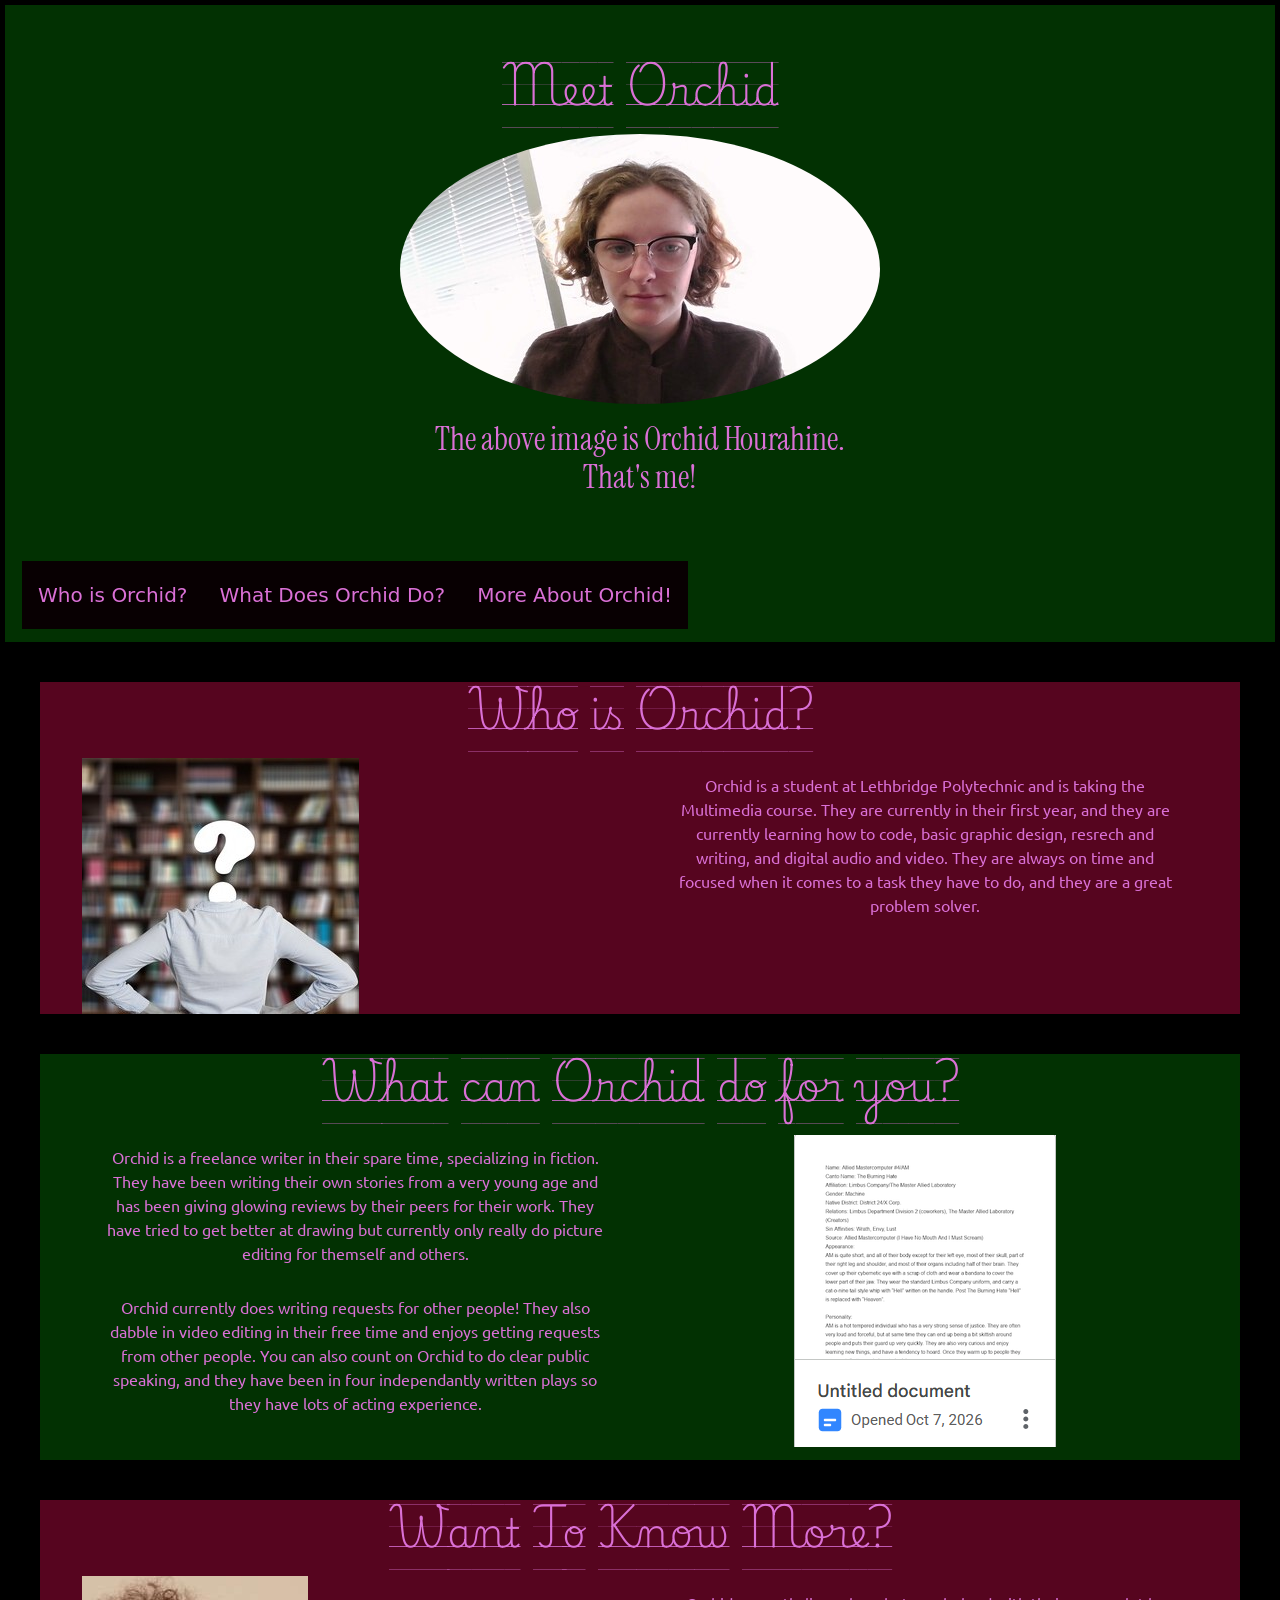
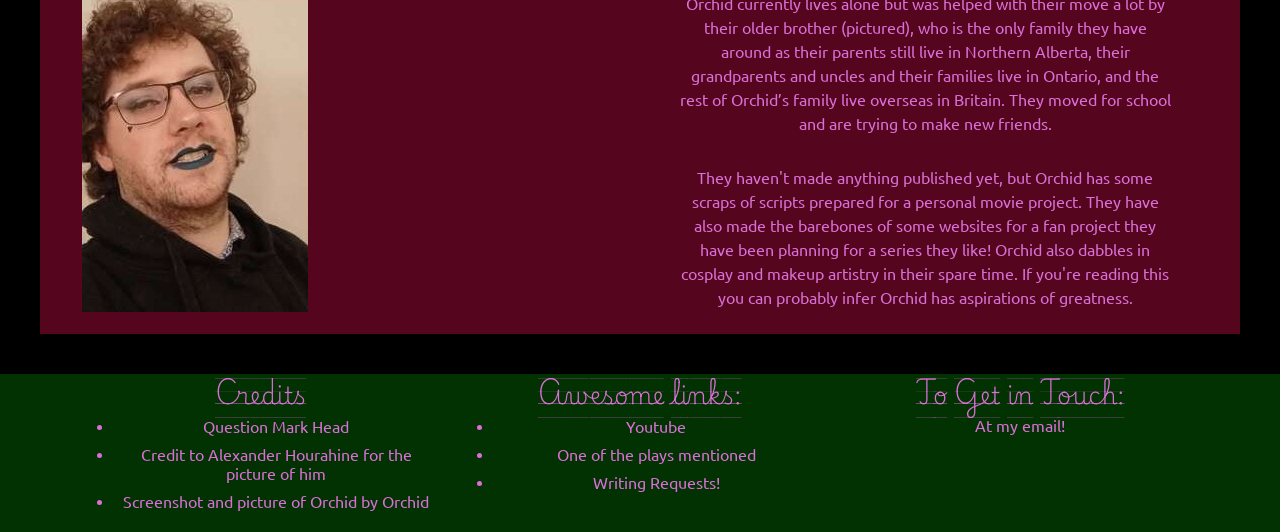
<file: index.html>
<!DOCTYPE html>
<html lang="en">
<head>
    <meta charset="UTF-8">
    <meta name="viewport" content="width=device-width, initial-scale=1.0">
    <title>About Orchid</title>

     <link href="https://cdn.jsdelivr.net/npm/bootstrap@5.3.8/dist/css/bootstrap.min.css" rel="stylesheet">

     <link rel="stylesheet" href="css/mysite.css">
</head>
<body>
    <header>
        <div class="container p-5">
            <div class="row">
                <div class="col-md-12">
                    <h1>Meet Orchid</h1>
                    <img src="images/WIN_20261005_11_17_03_Pro_25.jpg" alt="Orchid" class="img-fluid rounded-circle mb-3">
                    <h2>The above image is Orchid Hourahine. 
                    <br>That's me!</h2>
                </div>
            </div>
        </div>
       <nav class="navbar navbar-expand-sm navbar-dark navbar-center sticky-top">

  <div class="container-fluid">
    <!-- Links -->
    <ul class="navbar-brand">
      <li class="nav-item">
        <a href="#professional">Who is Orchid?</a>
      </li>
      <li class="nav-item">
         <li><a href="#pertinent">What Does Orchid Do?</a></li>
      </li>
      <li class="nav-item">
       <li><a href="#background">More About Orchid!</a></li>
      </li>
    </ul>
  </div>

</nav>
    </header>

    <section id="professional" class="bg_1">
<div class="container">
    <div class="row">
        <div class="col-sm-12"><h1>Who is Orchid?</h1></div>
    </div>
        <div class="row">
            <div class="col-sm-6 text-right">
               <img src="images/geralt-books-4136388_1920_20.jpg">
            </div>
        
             <div class="col-sm-6 text-right">
               <p>Orchid is a student at Lethbridge Polytechnic and is taking the Multimedia course. They are currently in their first year, and they are currently learning how to code, basic graphic design, resrech and writing, and digital audio and video. They are always on time and focused when it comes to a task they have to do, and they are a great problem solver.</p>
            </div>
        </div> <!--row-->
    </div>
</section>

<section id="pertinent" class="bg_2">
<div class="container">
    <div class="row">
        <div class="col-sm-12"><h1>What can Orchid do for you?</h1></div>
    </div>
        <div class="row">
            <div class="col-sm-6 text-right">
                <p>Orchid is a freelance writer in their spare time, specializing in fiction. They have been writing their own stories from a very young age and has been giving glowing reviews by their peers for their work. They have tried to get better at drawing but currently only really do picture editing for themself and others.</p>

                <p>Orchid currently does writing requests for other people! They also dabble in video editing in their free time and enjoys getting requests from other people. You can also count on Orchid to do clear public speaking, and they have been in four independantly written plays so they have lots of acting experience.</p>
            </div>
        
             <div class="col-sm-6 text-right">
                <h1><img src="images/Screenshot 2026-10-26 110812.png" alt="Writing"></h1>
            </div>
        </div>
    </div>
</section>

<section id="background" class="bg_1">
<div class="container">
    <div class="row">
        <div class="col-sm-12"><h1>Want To Know More?</h1></div>
    </div>
        <div class="row">
            <div class="col-sm-6 text-right">
               <img src="images/Snapchat-894051794_20.jpg" alt="Alexander Hourahine">
            </div>
        
             <div class="col-sm-6 text-right">
               <p>Orchid currently lives alone but was helped with their move a lot by their older brother (pictured), who is the only family they have around as their parents still live in Northern Alberta, their grandparents and uncles and their families live in Ontario, and the rest of Orchid’s family live overseas in Britain. They moved for school and are trying to make new friends.
</p>

<p>They haven't made anything published yet, but Orchid has some scraps of scripts prepared for a personal movie project. They have also made the barebones of some websites for a fan project they have been planning for a series they like! Orchid also dabbles in cosplay and makeup artistry in their spare time. If you're reading this you can probably infer Orchid has aspirations of greatness.</p>
            </div>
        </div> <!--row-->
    </div>
</section>

    <footer>
        <section class="fixit">
        <div class="container">
<div class="row">
<div class="col-sm-4"><h4>Credits</h4>
<ul>
    <li><a href="https://pixabay.com/photos/books-question-mark-college-student-4136388/" target="_blank"><h6>Question Mark Head</h6></a></li>
    <li><h6>Credit to Alexander Hourahine for the picture of him</h6></li>
    <li><h6>Screenshot and picture of Orchid by Orchid</h6></li>
</ul>
</div>
<div class="col-sm-4"><h4>Awesome links:</h4>
    <ul>
        <li><a href="https://www.youtube.com/@internalOrchids" target="_blank"><h6>Youtube</h6></a></li>
        <li><a href="https://youtu.be/jm9nb5CRtLc?si=Jc84nKLnXUgc33Sv" target="_blank"><h6>One of the plays mentioned</h6></a></li>
        <li><a href="https://orchidsplace.straw.page" target="_blank"><h6>Writing Requests!</h6></a></li>
    </ul>
</div>
<div class="col-sm-4"><h4>To Get in Touch:</h4>
<a href="mailto:ameliahourahine@gmail.com"><h6>At my email!</h6></a></div>

</div>


        </div></section>
    </footer>
</body>
</html>
</file>
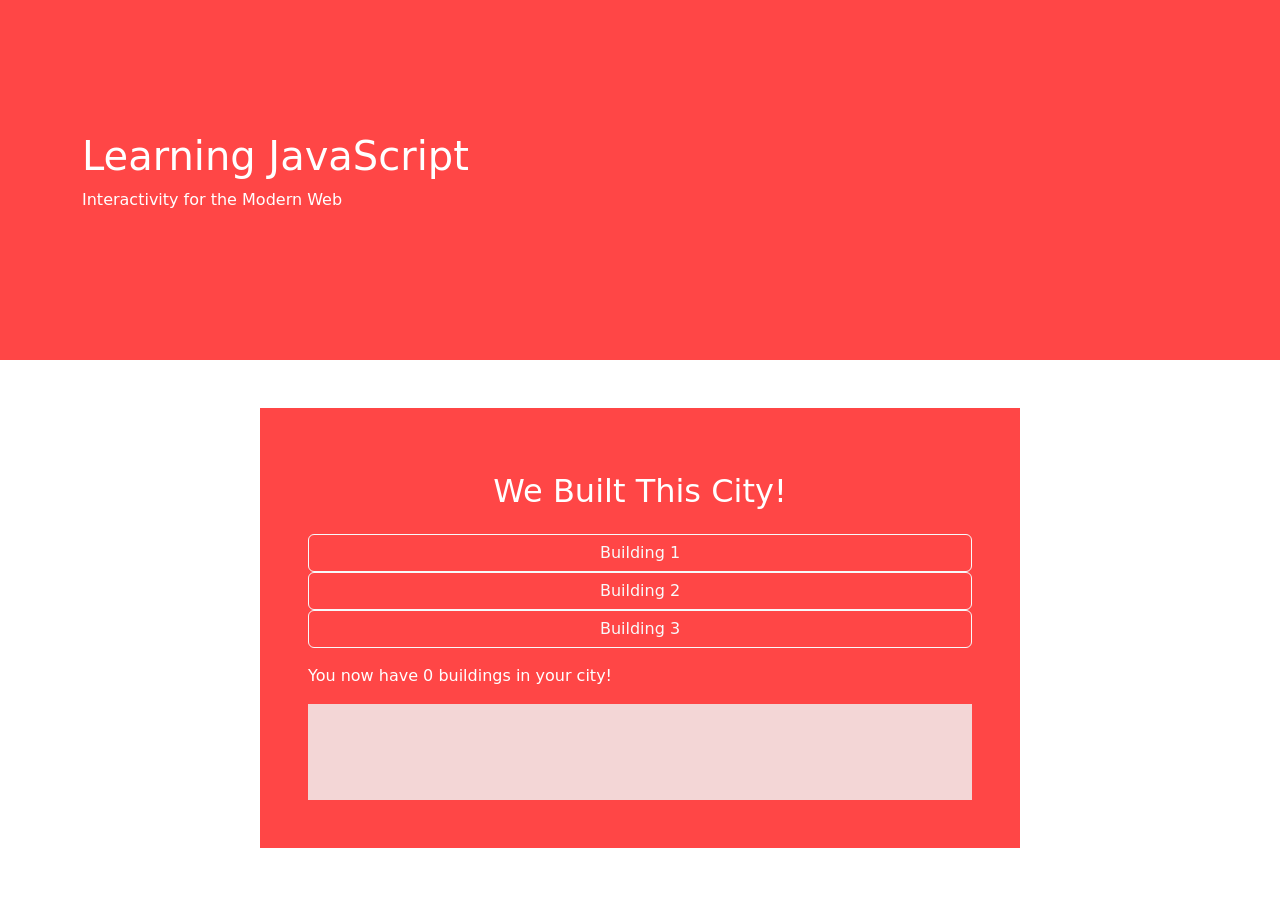
<file: citybuilder/index.html>
<!DOCTYPE html>
<html lang="en">

<head>
    <meta charset="UTF-8">
    <meta http-equiv="X-UA-Compatible" content="IE=edge">
    <meta name="viewport" content="width=device-width, initial-scale=1.0">

    <title>Intro to Javascript</title>

    <!-- Latest compiled and minified CSS -->
    <link href="https://cdn.jsdelivr.net/npm/bootstrap@5.3.3/dist/css/bootstrap.min.css" rel="stylesheet">

    <!-- My CSS -->
    <link rel="stylesheet" href="css/build.css">

    <!-- Latest compiled JavaScript -->
    <script src="https://cdn.jsdelivr.net/npm/bootstrap@5.3.3/dist/js/bootstrap.bundle.min.js"></script>

</head>

<body>

    <!----------------------------- Header -------------------------------------------->
    <header class="bg-main">
        <div class="container">
            <div class="row align-items-center customHeight">
                <div class="col-sm-6 text-white">
                    <h1>Learning JavaScript</h1>
                    <p>Interactivity for the Modern Web</p>
                </div>
            </div>
        </div>
    </header>

    <section>
        <div class="container py-5">
            <div class="row">
                <div id="column1" class="col-sm-8 mx-auto bg-main p-5 text-white">
                    <!---------------------The column where things will change!----------------------->
                    <h2 class="text-center py-3">We Built This City!</h2>

                    <!-- Form with only a button that will call a Javascript function -->
<form action="javascript:buildOne();">
    <div class="d-grid">
  <button type="submit" class="btn btn-outline-light">Building 1</button>
</div></form>
<form action="javascript:buildTwo();">
 <div class="d-grid"><button type="submit" class="btn btn-outline-light">Building 2</button></div></form>
  <form action="javascript:buildThree();"><div class="d-grid"><button type="submit" class="btn btn-outline-light">Building 3</button></div></form>


                    <!-- Div that will display a message about how many buildings the user put into the city -->
                    <div id="city" class="my-3"> </div>

                    <!-- Div that will display the buildings the user put into the city -->
                    <div id="cityGraphic" class="bg_city p-5"></div>

                </div>

            </div>
        </div>
    </section>


    <!---------------------Your Custom Javascript----------------------->

</body>

<script src="js/build.js"></script>

</html>
</file>
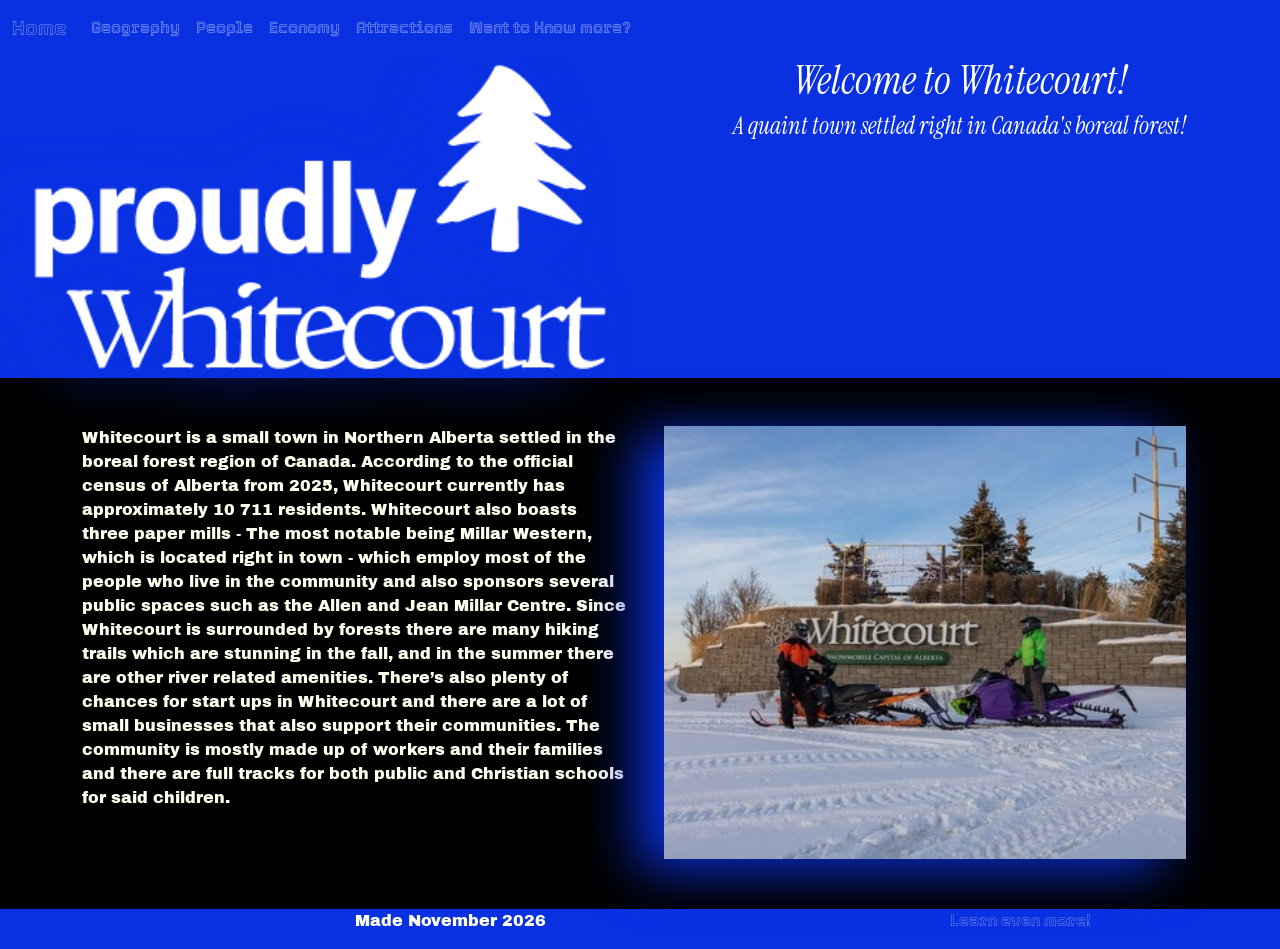
<file: Hometown_site/index.html>
<!DOCTYPE html>
<html lang="en">
<head>
    <meta charset="UTF-8">
    <meta name="viewport" content="width=device-width, initial-scale=1.0">
    <title>Whitecourt</title>

    <!-- Latest compiled and minified CSS -->
<link href="https://cdn.jsdelivr.net/npm/bootstrap@5.3.8/dist/css/bootstrap.min.css" rel="stylesheet">

<link rel="stylesheet" href="https://cdn.jsdelivr.net/npm/bootstrap-icons@1.13.2/font/bootstrap-icons.min.css">

<!-- Latest compiled JavaScript -->
<script src="https://cdn.jsdelivr.net/npm/bootstrap@5.3.8/dist/js/bootstrap.bundle.min.js"></script>

<link href="css/whitecourt.css" rel="stylesheet">
</head>
<body>
    <!--Collapsing navbar-->
<nav class="navbar navbar-expand-sm bg-primary navbar-dark sticky-top">
  <div class="container-fluid">
    <a class="navbar-brand" href="index.html">Home</a>
    <button class="navbar-toggler" type="button" data-bs-toggle="collapse" data-bs-target="#collapsibleNavbar">
      <span class="navbar-toggler-icon"></span>
    </button>
    <div class="collapse navbar-collapse" id="collapsibleNavbar">
      <ul class="navbar-nav">
        <li class="nav-item">
          <a class="nav-link" href="geography.html">Geography</a>
        </li>
        <li class="nav-item">
          <a class="nav-link" href="people.html">People</a>
        </li>
        <li class="nav-item">
          <a class="nav-link" href="economy.html">Economy</a>
        </li>
        <li class="nav-item">
          <a class="nav-link" href="attractions.html">Attractions</a>
        </li>
        <li class="nav-item">
          <a class="nav-link" href="sources.html">Want to Know more?</a>
        </li>
      </ul>
    </div>
  </div>
</nav>

    <!--Header-->
     <header class="bg-primary text-white mb-5">
        <div class="container-fluid">
            <div class="row">
                <div class="col-sm-6"><img src="Images/ProudlyWhitecourt-Wordmark-white.png" class="container-fluid" alt="Proudly Whitecourt"></div>
                
                <div class="col-sm-6"><h1>Welcome to Whitecourt!</h1>
                <h4>A quaint town settled right in Canada's boreal forest!</h4></div></div>
                
            </div>

    </header>

    <!-- Main content -->
<main>
<div class="container">
   <div class="row">
     <div class="col-sm-6"><p>Whitecourt is a small town in Northern Alberta settled in the boreal forest region of Canada. According to the official census of Alberta from 2025, Whitecourt currently has approximately 10 711 residents. Whitecourt also boasts three paper mills - The most notable being Millar Western, which is located right in town - which employ most of the people who live in the community and also sponsors several public spaces such as the Allen and Jean Millar Centre. Since Whitecourt is surrounded by forests there are many hiking trails which are stunning in the fall, and in the summer there are other river related amenities. There’s also plenty of chances for start ups in Whitecourt and there are a lot of small businesses that also support their communities. The community is mostly made up of workers and their families and there are full tracks for both public and Christian schools for said children. 
</p></div>
              <div class="col-sm-6"><img src="Images/Whitecourtt.jpg" class="container-fluid" alt="Whitecourt sign"></div>
  </div> <!--row-->
</div> <!-- conatiner -->
</main>

    <!-- Footer -->
     <footer>
      <div class="container">
       <div class="row">
                <div class="col-sm-8"><p>Made November 2026</p></div>
                <div class="col-sm-4"><p><a href="https://www.whitecourt.ca/" target="_blank">Learn even more!</a></p></div>
                </div> <!--row-->
      </div> <!--conatiner-->
     </footer>
</body>
</html>
</file>
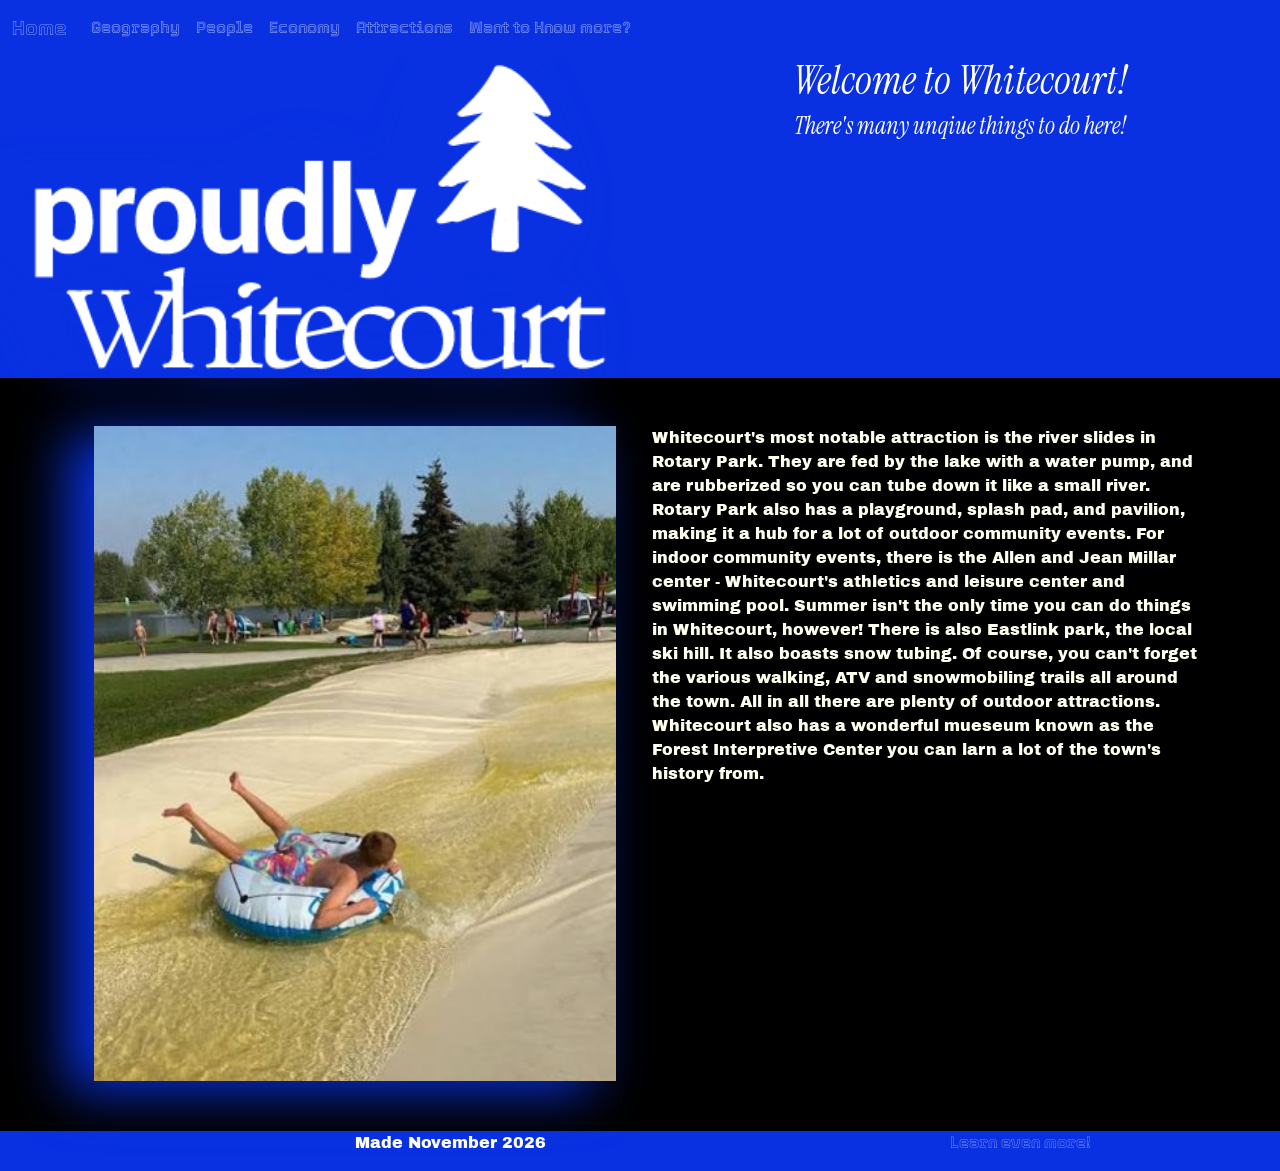
<file: Hometown_site/attractions.html>
<!DOCTYPE html>
<html lang="en">
<head>
    <meta charset="UTF-8">
    <meta name="viewport" content="width=device-width, initial-scale=1.0">
    <title>Attractions</title>

    <!-- Latest compiled and minified CSS -->
<link href="https://cdn.jsdelivr.net/npm/bootstrap@5.3.8/dist/css/bootstrap.min.css" rel="stylesheet">

<link rel="stylesheet" href="https://cdn.jsdelivr.net/npm/bootstrap-icons@1.13.2/font/bootstrap-icons.min.css">

<!-- Latest compiled JavaScript -->
<script src="https://cdn.jsdelivr.net/npm/bootstrap@5.3.8/dist/js/bootstrap.bundle.min.js"></script>

<link href="css/whitecourt.css" rel="stylesheet">
</head>
<body>
    <!--Collapsing navbar-->
<nav class="navbar navbar-expand-sm bg-primary navbar-dark sticky-top">
  <div class="container-fluid">
    <a class="navbar-brand" href="index.html">Home</a>
    <button class="navbar-toggler" type="button" data-bs-toggle="collapse" data-bs-target="#collapsibleNavbar">
      <span class="navbar-toggler-icon"></span>
    </button>
    <div class="collapse navbar-collapse" id="collapsibleNavbar">
      <ul class="navbar-nav">
        <li class="nav-item">
          <a class="nav-link" href="geography.html">Geography</a>
        </li>
        <li class="nav-item">
          <a class="nav-link" href="people.html">People</a>
        </li>
        <li class="nav-item">
          <a class="nav-link" href="economy.html">Economy</a>
        </li>
        <li class="nav-item">
          <a class="nav-link" href="attractions.html">Attractions</a>
        </li>
        <li class="nav-item">
          <a class="nav-link" href="sources.html">Want to Know more?</a>
        </li>
      </ul>
    </div>
  </div>
</nav>

    <!--Header-->
     <header class="bg-primary text-white mb-5">
        <div class="container-fluid">
            <div class="row">
                <div class="col-sm-6"><img src="Images/ProudlyWhitecourt-Wordmark-white.png" class="container-fluid" alt="Proudly Whitecourt"></div>
                <div class="col-sm-6"><h1>Welcome to Whitecourt!</h1>
                <h4>There's many unqiue things to do here!</h4></div>
            </div>
        </div>
    </header>

    <!-- Main content -->
<main>
<div class="container">
   <div class="row">
            <div class="col-sm-6"><img src="Images/waterslide.jpg" class="container-fluid" alt="Waterslides"></div>
            <div class="col-sm-6"><p>Whitecourt's most notable attraction is the river slides in Rotary Park. They are fed by the lake with a water pump, and are rubberized so you can tube down it like a small river. Rotary Park also has a playground, splash pad, and pavilion, making it a hub for a lot of outdoor community events. For indoor community events, there is the Allen and Jean Millar center - Whitecourt's athletics and leisure center and swimming pool. Summer isn't the only time you can do things in Whitecourt, however! There is also Eastlink park, the local ski hill. It also boasts snow tubing. Of course, you can't forget the various walking, ATV and snowmobiling trails all around the town. All in all there are plenty of outdoor attractions. Whitecourt also has a wonderful mueseum known as the Forest Interpretive Center you can larn a lot of the town's history from.
</p></div>
  </div> <!--row-->
</div> <!-- conatiner -->

</main>
    <section>
      <div class="container">
         <div class="row">
            
                </div> <!--row-->
                </div>  <!-- conatiner -->
      
    </section>

    <!-- Footer -->
     <footer>
      <div class="container">
       <div class="row">
                <div class="col-sm-8"><p>Made November 2026</p></div>
                <div class="col-sm-4"><p><a href="https://www.whitecourt.ca/" target="_blank">Learn even more!</a></p></div>
                </div> <!--row-->
      </div> <!--conatiner-->
     </footer>
</body>
</html>
</file>
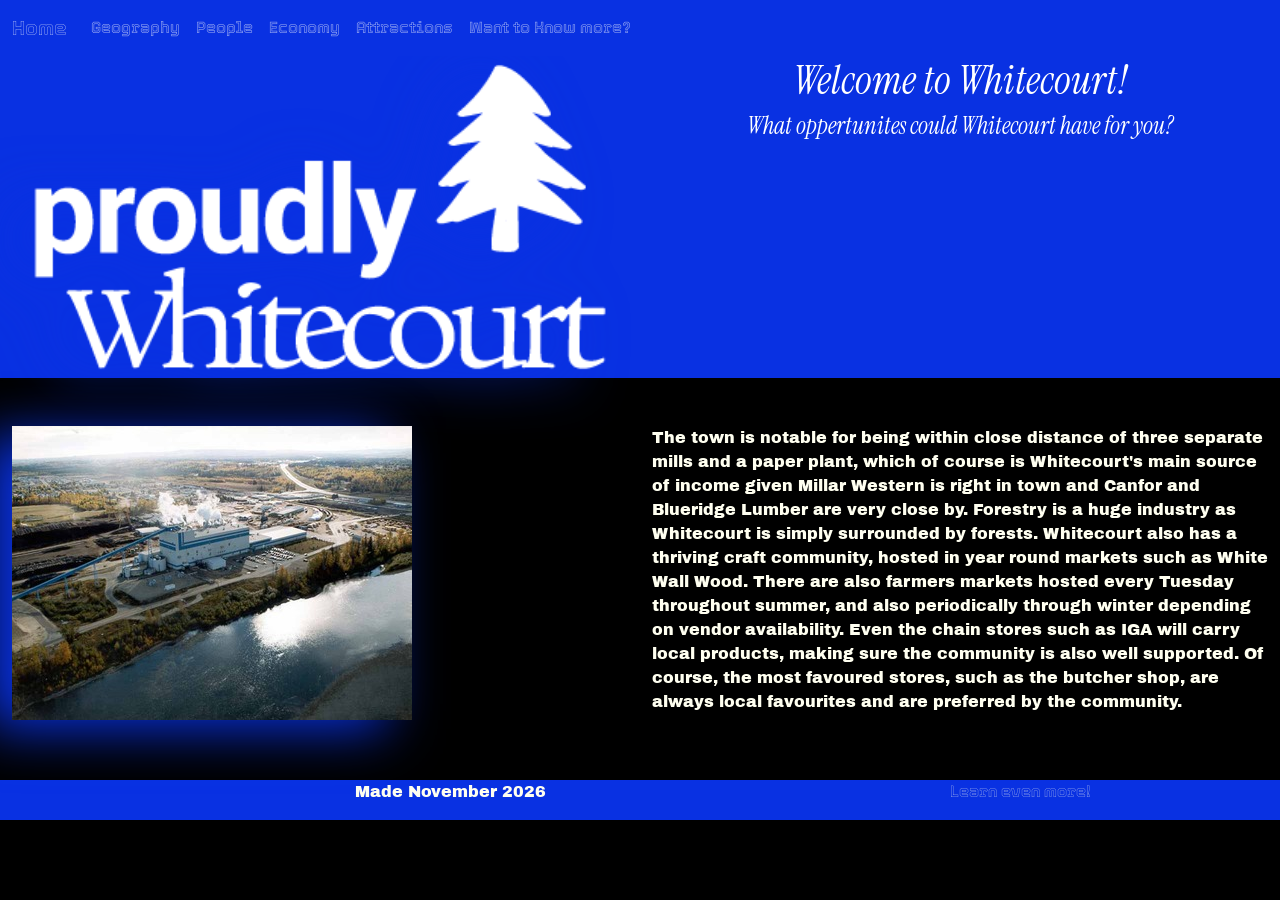
<file: Hometown_site/economy.html>
<!DOCTYPE html>
<html lang="en">
<head>
    <meta charset="UTF-8">
    <meta name="viewport" content="width=device-width, initial-scale=1.0">
    <title>Economy</title>

    <!-- Latest compiled and minified CSS -->
<link href="https://cdn.jsdelivr.net/npm/bootstrap@5.3.8/dist/css/bootstrap.min.css" rel="stylesheet">

<link rel="stylesheet" href="https://cdn.jsdelivr.net/npm/bootstrap-icons@1.13.2/font/bootstrap-icons.min.css">

<!-- Latest compiled JavaScript -->
<script src="https://cdn.jsdelivr.net/npm/bootstrap@5.3.8/dist/js/bootstrap.bundle.min.js"></script>

<link href="css/whitecourt.css" rel="stylesheet">
</head>
<body>
    <!--Collapsing navbar-->
 <nav class="navbar navbar-expand-sm bg-primary navbar-dark sticky-top">
  <div class="container-fluid">
    <a class="navbar-brand" href="index.html">Home</a>
    <button class="navbar-toggler" type="button" data-bs-toggle="collapse" data-bs-target="#collapsibleNavbar">
      <span class="navbar-toggler-icon"></span>
    </button>
    <div class="collapse navbar-collapse" id="collapsibleNavbar">
      <ul class="navbar-nav">
        <li class="nav-item">
          <a class="nav-link" href="geography.html">Geography</a>
        </li>
        <li class="nav-item">
          <a class="nav-link" href="people.html">People</a>
        </li>
        <li class="nav-item">
          <a class="nav-link" href="economy.html">Economy</a>
        </li>
        <li class="nav-item">
          <a class="nav-link" href="attractions.html">Attractions</a>
        </li>
        <li class="nav-item">
          <a class="nav-link" href="sources.html">Want to Know more?</a>
        </li>
      </ul>
    </div>
  </div>
</nav>

    <!--Header-->
     <header class="bg-primary text-white mb-5">
        <div class="container-fluid">
            <div class="row">
                <div class="col-sm-6"><img src="Images/ProudlyWhitecourt-Wordmark-white.png" class="container-fluid" alt="Proudly Whitecourt"></div>
                <div class="col-sm-6"><h1>Welcome to Whitecourt!</h1>
                <h4>What oppertunites could Whitecourt have for you?</h4></div>
            </div>
        </div>
    </header>
    <main>
        <div class="container-fluid">
            <div class="row">
            <div class="col-sm-6"><img src="Images/pulp-mill-river-1999.jpg" class="container-sm-fluid" alt="Millar Western"></div>
            <div class="col-sm-6"><p>The town is notable for being within close distance of three separate mills and a paper plant, which of course is Whitecourt's main source of income given Millar Western is right in town and Canfor and Blueridge Lumber are very close by. Forestry is a huge industry as Whitecourt is simply surrounded by forests. Whitecourt also has a thriving craft community, hosted in year round markets such as White Wall Wood. There are also farmers markets hosted every Tuesday throughout summer, and also periodically through winter depending on vendor availability. Even the chain stores such as IGA will carry local products, making sure the community is also well supported. Of course, the most favoured stores, such as the butcher shop, are always local favourites and are preferred by the community. 
</p></div>
            </div> <!--row-->
        </div> <!-- conatiner -->
      </main>

  
    <section>
      <div class="container">
         <div class="row">
            
                </div> <!--row-->
                </div>  <!-- conatiner -->
      
    </section>

    <!-- Footer -->
     <footer>
      <div class="container">
       <div class="row">
                <div class="col-sm-8"><p>Made November 2026</p></div>
                <div class="col-sm-4"><p><a href="https://www.whitecourt.ca/" target="_blank">Learn even more!</a></p></div>
                </div> <!--row-->
      </div> <!--conatiner-->
     </footer>
</body>
</html>
</file>
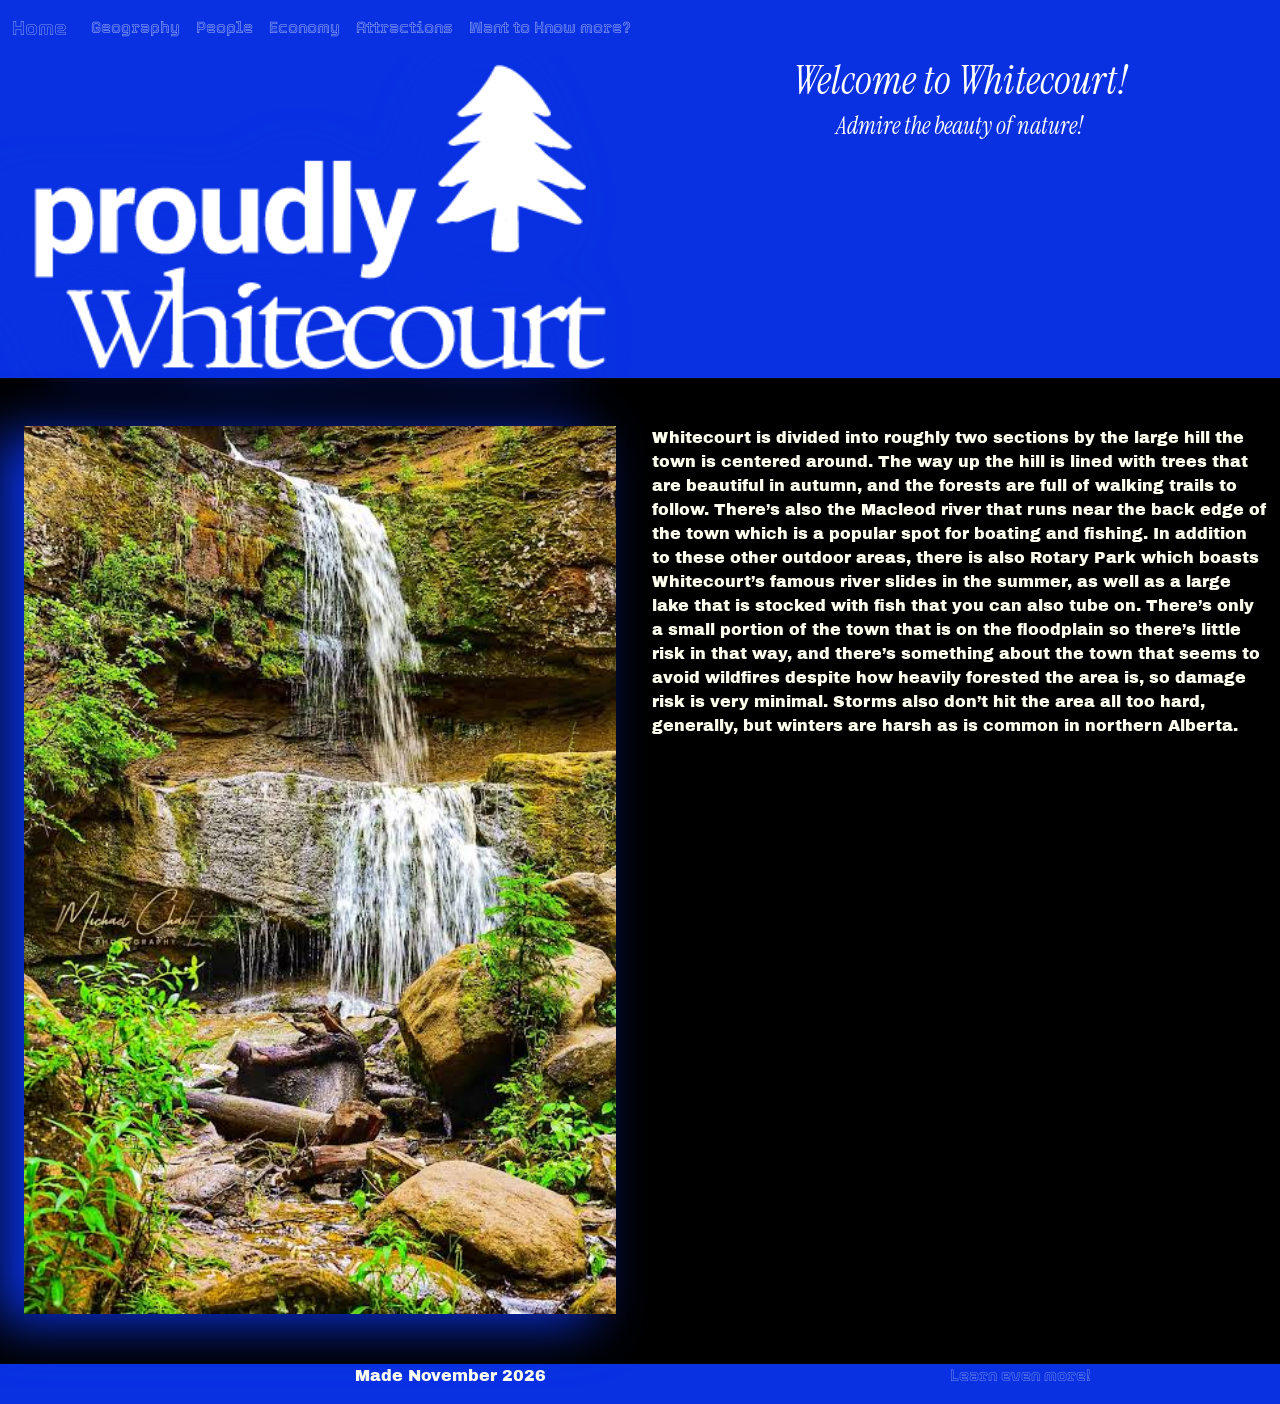
<file: Hometown_site/geography.html>
<!DOCTYPE html>
<html lang="en">
<head>
    <meta charset="UTF-8">
    <meta name="viewport" content="width=device-width, initial-scale=1.0">
    <title>Geography</title>

    <!-- Latest compiled and minified CSS -->
<link href="https://cdn.jsdelivr.net/npm/bootstrap@5.3.8/dist/css/bootstrap.min.css" rel="stylesheet">

<link rel="stylesheet" href="https://cdn.jsdelivr.net/npm/bootstrap-icons@1.13.2/font/bootstrap-icons.min.css">

<!-- Latest compiled JavaScript -->
<script src="https://cdn.jsdelivr.net/npm/bootstrap@5.3.8/dist/js/bootstrap.bundle.min.js"></script>

<link href="css/whitecourt.css" rel="stylesheet">
</head>
<body>
    <!--Collapsing navbar-->

    <nav class="navbar navbar-expand-sm bg-primary navbar-dark sticky-top">
  <div class="container-fluid">
    <a class="navbar-brand" href="index.html">Home</a>
    <button class="navbar-toggler" type="button" data-bs-toggle="collapse" data-bs-target="#collapsibleNavbar">
      <span class="navbar-toggler-icon"></span>
    </button>
    <div class="collapse navbar-collapse">
      <ul class="navbar-nav">
        <li class="nav-item">
          <a class="nav-link" href="geography.html">Geography</a>
        </li>
        <li class="nav-item">
          <a class="nav-link" href="people.html">People</a>
        </li>
        <li class="nav-item">
          <a class="nav-link" href="economy.html">Economy</a>
        </li>
        <li class="nav-item">
          <a class="nav-link" href="attractions.html">Attractions</a>
        </li>
        <li class="nav-item">
          <a class="nav-link" href="sources.html">Want to Know more?</a>
        </li>
      </ul>
    </div>
  </div>
</nav>

    <!--Header-->
     <header class="bg-primary text-white mb-5">
        <div class="container-fluid">
            <div class="row">
                <div class="col-sm-6"><img src="Images/ProudlyWhitecourt-Wordmark-white.png" class="container-fluid" alt="Proudly Whitecourt"></div>
                <div class="col-sm-6"><h1>Welcome to Whitecourt!</h1>
                <h4>Admire the beauty of nature!</h4></div>
            </div>
        </div>
    </header>
    <main>
        <div class="container-fluid">
            <div class="row">
            <div class="col-sm-6"><img src="Images/hardluck.jpg" class="container-fluid" alt="Hard Luck canyon"></div>
            <div class="col-sm-6"><p>Whitecourt is divided into roughly two sections by the large hill the town is centered around. The way up the hill is lined with trees that are beautiful in autumn, and the forests are full of walking trails to follow. There’s also the Macleod river that runs near the back edge of the town which is a popular spot for boating and fishing. In addition to these other outdoor areas, there is also Rotary Park which boasts Whitecourt’s famous river slides in the summer, as well as a large lake that is stocked with fish that you can also tube on. There’s only a small portion of the town that is on the floodplain so there’s little risk in that way, and there’s something about the town that seems to avoid wildfires despite how heavily forested the area is, so damage risk is very minimal. Storms also don’t hit the area all too hard, generally, but winters are harsh as is common in northern Alberta. 
</p></div>
            </div> <!--row-->
        </div> <!-- conatiner -->
      </main>

    <!-- Main content -->
    <section>
      <div class="container">
         <div class="row">
            
                </div> <!--row-->
                </div>  <!-- conatiner -->
      
    </section>

    <!-- Footer -->
     <footer>
      <div class="container">
       <div class="row">
                <div class="col-sm-8"><p>Made November 2026</p></div>
                <div class="col-sm-4"><p><a href="https://www.whitecourt.ca/" target="_blank">Learn even more!</a></p></div>
                </div> <!--row-->
      </div> <!--conatiner-->
     </footer>
</body>
</html>
</file>
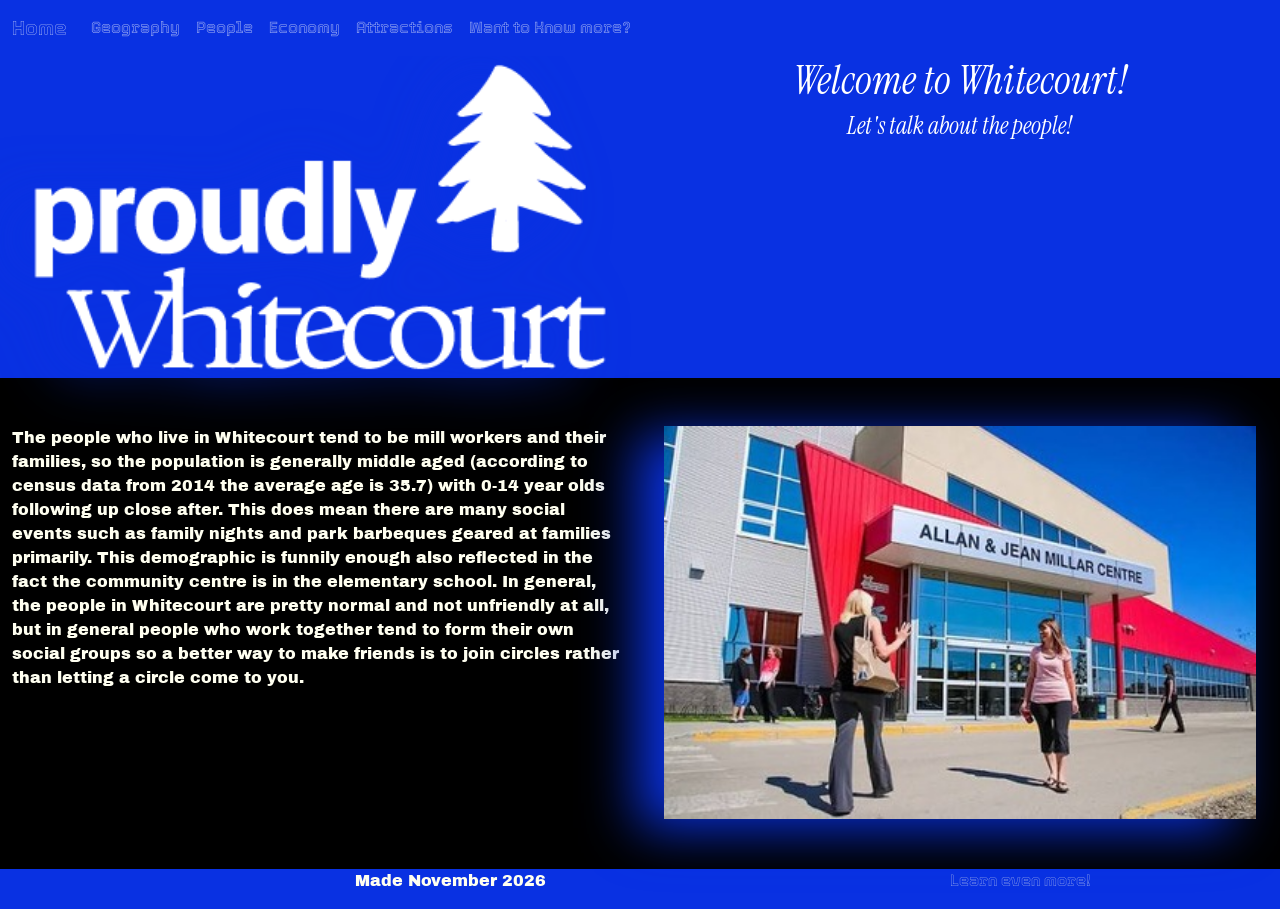
<file: Hometown_site/people.html>
<!DOCTYPE html>
<html lang="en">
<head>
    <meta charset="UTF-8">
    <meta name="viewport" content="width=device-width, initial-scale=1.0">
    <title>People</title>

    <!-- Latest compiled and minified CSS -->
<link href="https://cdn.jsdelivr.net/npm/bootstrap@5.3.8/dist/css/bootstrap.min.css" rel="stylesheet">

<link rel="stylesheet" href="https://cdn.jsdelivr.net/npm/bootstrap-icons@1.13.2/font/bootstrap-icons.min.css">

<!-- Latest compiled JavaScript -->
<script src="https://cdn.jsdelivr.net/npm/bootstrap@5.3.8/dist/js/bootstrap.bundle.min.js"></script>

<link href="css/whitecourt.css" rel="stylesheet">
</head>
<body>
    <!--Collapsing navbar-->

    <nav class="navbar navbar-expand-sm bg-primary navbar-dark sticky-top">
  <div class="container-fluid">
    <a class="navbar-brand" href="index.html">Home</a>
    <button class="navbar-toggler" type="button" data-bs-toggle="collapse" data-bs-target="#collapsibleNavbar">
      <span class="navbar-toggler-icon"></span>
    </button>
    <div class="collapse navbar-collapse">
      <ul class="navbar-nav">
        <li class="nav-item">
          <a class="nav-link" href="geography.html">Geography</a>
        </li>
        <li class="nav-item">
          <a class="nav-link" href="people.html">People</a>
        </li>
        <li class="nav-item">
          <a class="nav-link" href="economy.html">Economy</a>
        </li>
        <li class="nav-item">
          <a class="nav-link" href="attractions.html">Attractions</a>
        </li>
        <li class="nav-item">
          <a class="nav-link" href="sources.html">Want to Know more?</a>
        </li>
      </ul>
    </div>
  </div>
</nav>

    <!--Header-->
     <header class="bg-primary text-white mb-5">
        <div class="container-fluid">
            <div class="row">
                <div class="col-sm-6"><img src="Images/ProudlyWhitecourt-Wordmark-white.png" class="container-fluid" alt="Proudly Whitecourt"></div>
                <div class="col-sm-6"><h1>Welcome to Whitecourt!</h1>
                <h4>Let's talk about the people!</h4></div>
            </div>
        </div>
    </header>

    <main>
        <div class="container-fluid">
            <div class="row">
            <div class="col-sm-6"><p>The people who live in Whitecourt tend to be mill workers and their families, so the population is generally middle aged (according to census data from 2014 the average age is 35.7) with 0-14 year olds following up close after. This does mean there are many social events such as family nights and park barbeques geared at families primarily. This demographic is funnily enough also reflected in the fact the community centre is in the elementary school. In general, the people in Whitecourt are pretty normal and not unfriendly at all, but in general people who work together tend to form their own social groups so a better way to make friends is to join circles rather than letting a circle come to you. 
</p></div>
            <div class="col-sm-6"><img src="Images/images(1).jpg" class="container-fluid" alt="Allan and Jean Millar Center"></div>
            </div> <!--row-->
        </div> <!-- conatiner -->
      </main>

    <!-- Main content -->
    <section>
      <div class="container">
         <div class="row">
            
                </div> <!--row-->
                </div>  <!-- conatiner -->
      
    </section>

    <!-- Footer -->
    <footer>
      <div class="container">
       <div class="row">
                <div class="col-sm-8"><p>Made November 2026</p></div>
                <div class="col-sm-4"><p><a href="https://www.whitecourt.ca/" target="_blank">Learn even more!</a></p></div>
                </div> <!--row-->
      </div> <!--conatiner-->
     </footer>
</body>
</html>
</file>
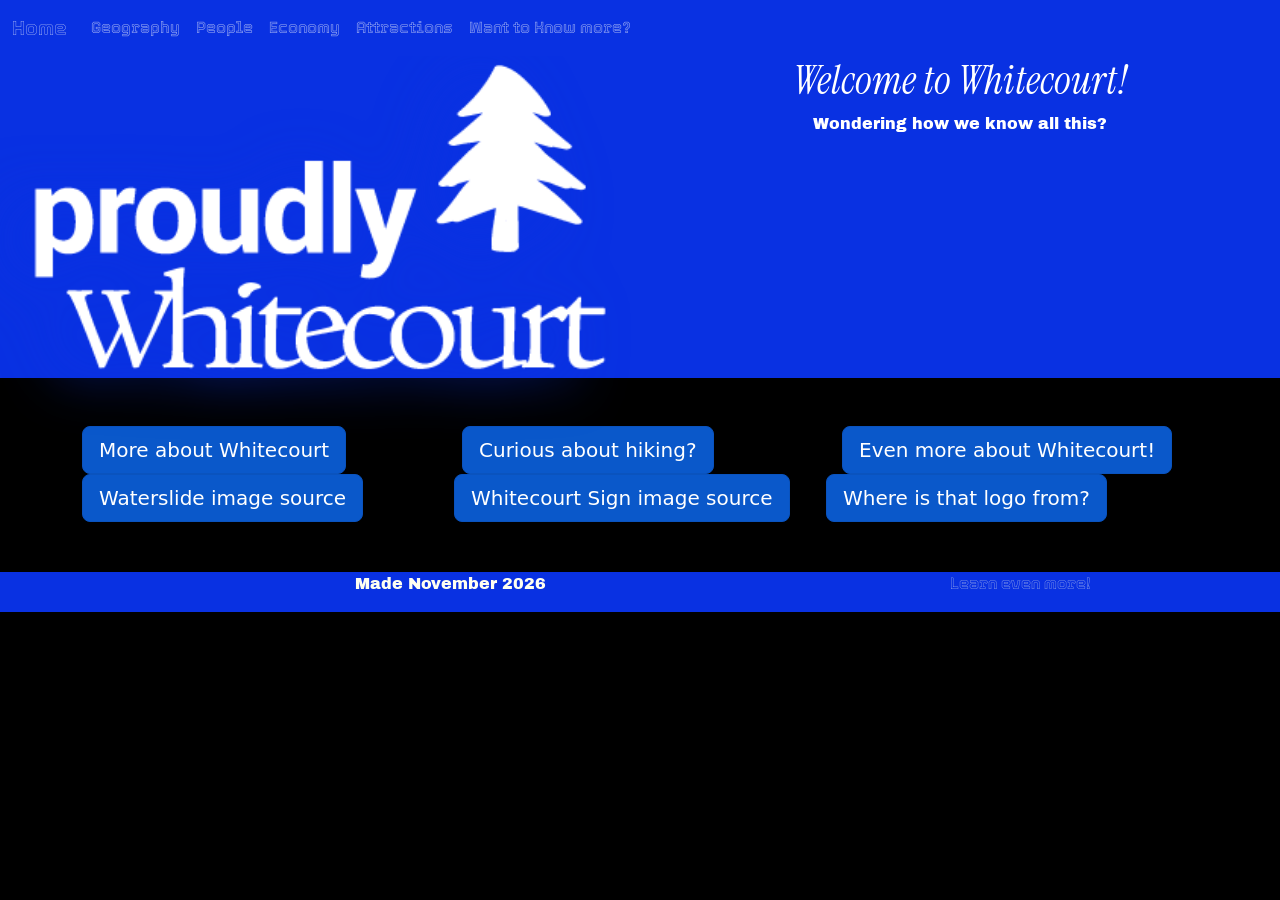
<file: Hometown_site/sources.html>
<!DOCTYPE html>
<html lang="en">
<head>
    <meta charset="UTF-8">
    <meta name="viewport" content="width=device-width, initial-scale=1.0">
    <title>Sources</title>

    <!-- Latest compiled and minified CSS -->
<link href="https://cdn.jsdelivr.net/npm/bootstrap@5.3.8/dist/css/bootstrap.min.css" rel="stylesheet">

<link rel="stylesheet" href="https://cdn.jsdelivr.net/npm/bootstrap-icons@1.13.2/font/bootstrap-icons.min.css">

<!-- Latest compiled JavaScript -->
<script src="https://cdn.jsdelivr.net/npm/bootstrap@5.3.8/dist/js/bootstrap.bundle.min.js"></script>

<link href="css/whitecourt.css" rel="stylesheet">
</head>
<body>
    <!--Collapsing navbar-->
<nav class="navbar navbar-expand-sm bg-primary navbar-dark sticky-top">
  <div class="container-fluid">
    <a class="navbar-brand" href="index.html">Home</a>
    <button class="navbar-toggler" type="button" data-bs-toggle="collapse" data-bs-target="#collapsibleNavbar">
      <span class="navbar-toggler-icon"></span>
    </button>
    <div class="collapse navbar-collapse" id="collapsibleNavbar">
      <ul class="navbar-nav">
        <li class="nav-item">
          <a class="nav-link" href="geography.html">Geography</a>
        </li>
        <li class="nav-item">
          <a class="nav-link" href="people.html">People</a>
        </li>
        <li class="nav-item">
          <a class="nav-link" href="economy.html">Economy</a>
        </li>
        <li class="nav-item">
          <a class="nav-link" href="attractions.html">Attractions</a>
        </li>
        <li class="nav-item">
          <a class="nav-link" href="sources.html">Want to Know more?</a>
        </li>
      </ul>
    </div>
  </div>
</nav>

    <!--Header-->
     <header class="bg-primary text-white mb-5">
        <div class="container-fluid">
            <div class="row">
                <div class="col-sm-6"><img src="Images/ProudlyWhitecourt-Wordmark-white.png" class="container-fluid" alt="Proudly Whitecourt"></div>
                <div class="col-sm-6"><h1>Welcome to Whitecourt!</h1>
                <p>Wondering how we know all this?</p></div>
            </div>
        </div>
    </header>

    <!-- Main content -->
<main>
<div class="container">
   <div class="row">
    <div class="col-sm-4"><a href="https://www.whitecourt.ca/" target="_blank" class="btn btn-primary btn-lg active" role="button" aria-pressed="true">More about Whitecourt</a></div>
    <div class="col-sm-4"><a href="https://www.whitecourt.ca/play/trails" target="_blank" class="btn btn-primary btn-lg active" role="button" aria-pressed="true">Curious about hiking?</a></div>
    <div class="col-sm-4"><a href="https://whitecourtheritage.org/" taregt="_blank" class="btn btn-primary btn-lg active" role="button" aria-pressed="true">Even more about Whitecourt!</a></div>
    <div class="row">
      <div class="col-sm-12"></div>
    </div>
    <div class="row">
  <div class="col-sm-4"><a href="https://www.instagram.com/p/CwwLlclrBi9/" target="_blank" class="btn btn-primary btn-lg active" role="button" aria-pressed="true">Waterslide image source</a></div>
    <div class="col-sm-4"><a href="https://whitecourttrailblazers.ca/about/" target="_blank" class="btn btn-primary btn-lg active" role="button" aria-pressed="true">Whitecourt Sign image source</a></div>
    <div class="col-sm-4"><a href="https://www.whitecourt.ca/business/community-graphic" target="_blank" class="btn btn-primary btn-lg active" role="button" aria-pressed="true">Where is that logo from?</a></div>
    </div>
  </div> <!--row-->
</div> <!-- conatiner -->
</main>


    <!-- Footer -->
     <footer>
      <div class="container">
       <div class="row">
                <div class="col-sm-8"><p>Made November 2026</p></div>
                <div class="col-sm-4"><p><a href="https://www.whitecourt.ca/" target="_blank">Learn even more!</a></p></div>
                </div> <!--row-->
      </div> <!--conatiner-->
     </footer>
</body>
</html>
</file>
<file: css/mysite.css>
@import url('https://fonts.googleapis.com/css2?family=Playwrite+AR+Guides&display=swap');

@import url('https://fonts.googleapis.com/css2?family=Ubuntu:ital,wght@0,300;0,400;0,500;0,700;1,300;1,400;1,500;1,700&display=swap');

@import url('https://fonts.googleapis.com/css2?family=Instrument+Serif:ital@0;1&display=swap');

.playwrite-ar-guides-regular,h1,h4 {
  font-family: "Playwrite AR Guides", cursive;
  font-weight: 400;
  font-style: normal;
}

.instrument-serif-regular,h2 {
  font-family: "Instrument Serif", serif;
  font-weight: 400;
  font-style: normal;
}

.ubuntu-regular,p,h6 {
  font-family: "Ubuntu", sans-serif;
  font-weight: 400;
  font-style: normal;
}




body{
    padding: 0;
    margin: 0;
    background:#000000;}

header{
    background-color: rgb(2, 49, 2);
    color: orchid;
    padding: 5px;
    margin: 5px;
    text-align: center;
}

footer{
    background-color: rgb(2, 49, 2);
    color: orchid;
    padding: 5px;
    text-align: center;
}

a{
  text-decoration: none;
  color: orchid;
}



.bg_1{
  margin: 40px;
  background-color: rgb(86, 5, 31);
}

.bg_2{
  margin: 40px;
  background-color: rgb(2, 49, 2);
}
p{
  margin: 20px;
}

h1,p{
    color: orchid;
    text-align: center;
    padding: 5px;
}

img{
  margin-top: 10px;
}

nav ul {
  list-style-type: none;
  margin: 0;
  padding: 0;
  background-color: #080002;
  display: flex;
  justify-content: center;
}


nav ul li {
  float: left;
}

nav ul li a {
  display: block;
  color: orchid;
  text-align: center;
  padding: 14px 16px;
  text-decoration: none;
}

nav ul li a:hover {
  background-color: #5a071a;
}
</file>
<file: citybuilder/css/build.css>
/* Class for setting height to 40% of the viewport */
.customHeight{
    height:40vh;
}
/* main background colour */
.bg-main{
    background-color: rgb(255, 70, 70);
}

/* background colour for behind the city */
.bg_city{
    background-color: rgb(243, 214, 214)
}
</file>
<file: Hometown_site/css/whitecourt.css>
@import url('https://fonts.googleapis.com/css2?family=Bungee+Shade&family=Instrument+Serif:ital@0;1&display=swap');

@import url('https://fonts.googleapis.com/css2?family=Archivo+Black&display=swap');

@import url('https://fonts.googleapis.com/css2?family=Tourney:ital,wght@0,100..900;1,100..900&display=swap');

.instrument-serif-regular,footer {
  font-family: "Instrument Serif", serif;
  font-weight: 400;
  font-style: normal;
}


.tourney,a {
  font-family: "Tourney", sans-serif;
  font-optical-sizing: auto;
  font-weight: 50;
}

.instrument-serif-regular-italic,h1,h4 {
  font-family: "Instrument Serif", serif;
  font-weight: 400;
  font-style: italic;
}

.archivo-black-regular,p {
  font-family: "Archivo Black", sans-serif;
  font-weight: 400;
  font-style: normal;
}


:root{
    --bs-primary: #0931e2;
    --bs-primary-rgb:9, 49, 226;
}

body{
    background-color: black;
    color: ivory;
}

a {
  text-decoration-line: none;
  text-decoration-color: ivory;
  color: ivory;
}

header, footer{
    color: ivory;
    background-color: #0931e2;
    text-decoration: none;
    margin: auto;
    text-align: center;
}
 main{

    margin-bottom: 50px;
 }

 img{
    filter: drop-shadow(-26px 9px 27px #0931e2);
 }
</file>
